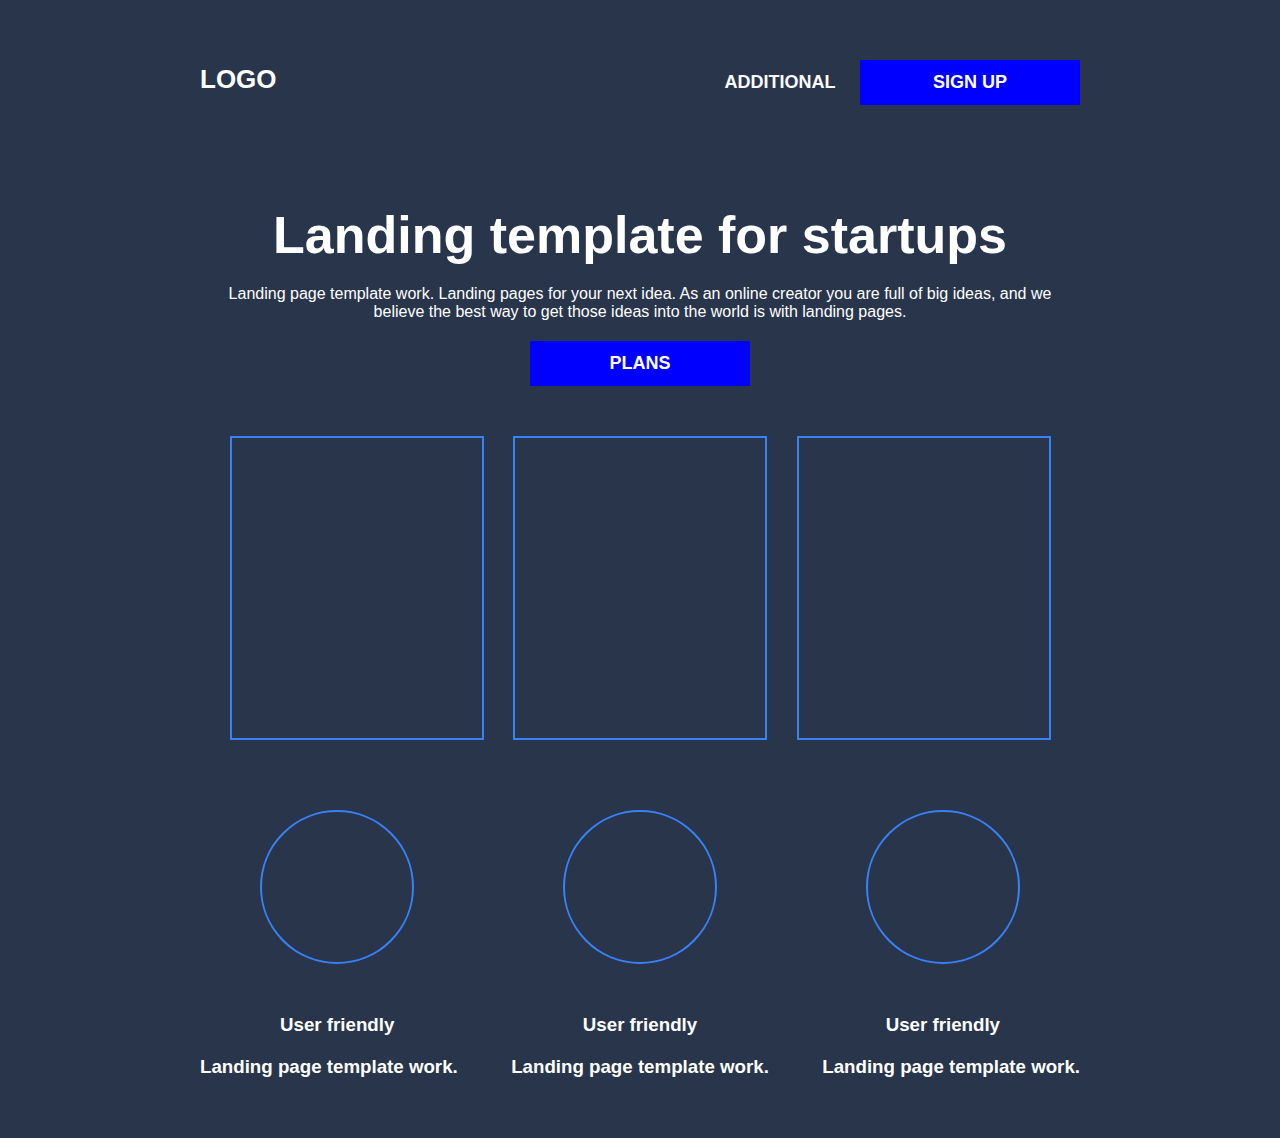
<file: index.html>
<!DOCTYPE html>
<html>
<head>
	<meta charset="utf-8">
	<meta name="viewport" content="width=device-width, initial-scale=1">
	<link rel="stylesheet" type="text/css" href="styles.css">
	<title>Landing</title>
</head>
<body>
	<main>
	<section class="section-1">
         <div class="header">
                <p class="logo">LOGO</p>
            <div class="list">
                <a href="#">ADDITIONAL</a>
               <button class="button1">SIGN UP</button>
           </div>
   </section>

   <section class="section-2">
        <div class="landing">
          <h1>Landing template for startups</h1>
          <p>Landing page template work. Landing pages for your next idea. As an online creator you are full of big ideas, and we believe the best way to get those ideas into the world is with landing pages.</p>
          <button class="button2">PLANS</button>
        </div>
   </section>

<section class="section-3">
	<div class="poza">
	<div class="square"></div>
    <div class="square"></div>
    <div class="square"></div>
</div>
</section>

<section class="section-4">
	<div class="poza2">
	   <div class="cerc1"></div>
       <div class="cerc"></div>
       <div class="cerc3"></div>
    </div>

    <div class="titlu">
       <h3>User friendly</h3>
       <h3>User friendly</h3>
       <h3>User friendly</h3>
      
    </div>
    <div class="subtitlu">
        <h3>Landing page template work.</h3>
        <h3>Landing page template work.</h3>
        <h3>Landing page template work.</h3>
    </div>

</section>

</div>
</section>

 </main>
</body>
</html>
</file>
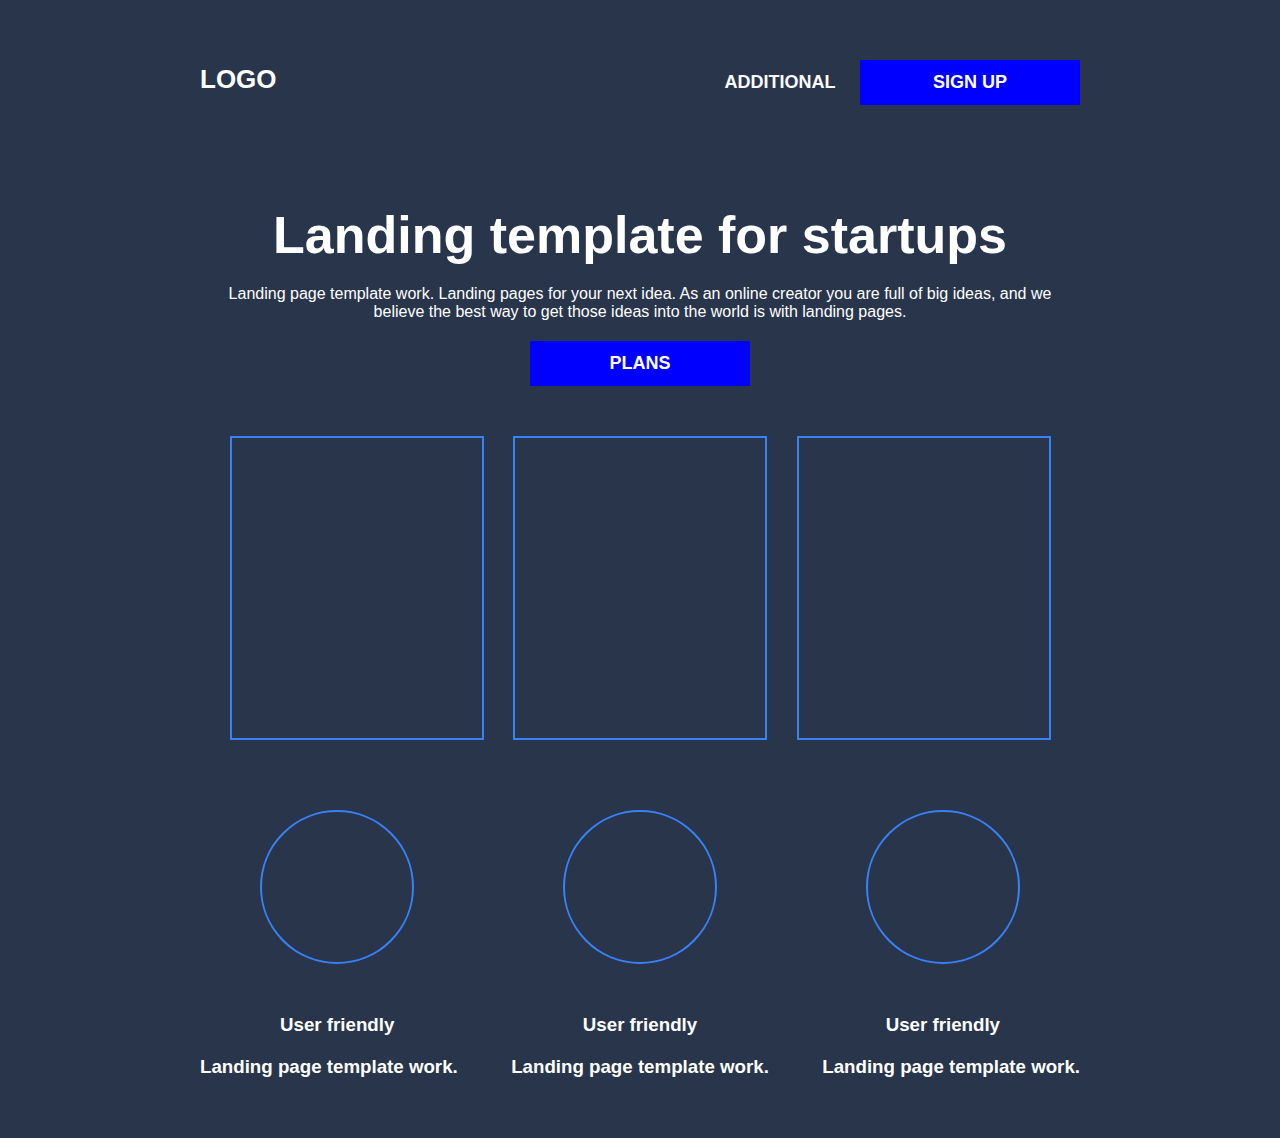
<file: landing.html>
<!DOCTYPE html>
<html>
<head>
	<meta charset="utf-8">
	<meta name="viewport" content="width=device-width, initial-scale=1">
	<link rel="stylesheet" type="text/css" href="landing.css">
	<title>Landing</title>
</head>
<body>
	<main>
	<section class="section-1">
         <div class="header">
                <p class="logo">LOGO</p>
            <div class="list">
                <a href="#">ADDITIONAL</a>
               <button class="button1">SIGN UP</button>
           </div>
   </section>

   <section class="section-2">
        <div class="landing">
          <h1>Landing template for startups</h1>
          <p>Landing page template work. Landing pages for your next idea. As an online creator you are full of big ideas, and we believe the best way to get those ideas into the world is with landing pages.</p>
          <button class="button2">PLANS</button>
        </div>
   </section>

<section class="section-3">
	<div class="poza">
	<div class="square"></div>
    <div class="square"></div>
    <div class="square"></div>
</div>
</section>

<section class="section-4">
	<div class="poza2">
	   <div class="cerc1"></div>
       <div class="cerc"></div>
       <div class="cerc3"></div>
    </div>

    <div class="titlu">
       <h3>User friendly</h3>
       <h3>User friendly</h3>
       <h3>User friendly</h3>
      
    </div>
    <div class="subtitlu">
        <h3>Landing page template work.</h3>
        <h3>Landing page template work.</h3>
        <h3>Landing page template work.</h3>
    </div>

</section>

</div>
</section>

 </main>
</body>
</html>
</file>
<file: styles.css>
* {
    margin: unset;
    padding: unset;
    font-family: 'Roboto', sans-serif;
}
body {
    background-color: #29354b;
    color: white;
    padding: 60px 200px;
}
.logo {
    font-size: 26px;
    font-weight: bold;
    color: white;
}
.header {
    display: flex;
    justify-content: space-between;
    align-items: baseline;
}
.header ul {
    display: flex;
    list-style-type: none;
    
}
.list a {
    font-size: 18px;
    color: white;
    text-decoration: none;
    margin-right: 20px;
    color: white;
    font-weight: bold;
    cursor: pointer;

}
.button1 {
     width: 220px;
    background-color: blue;
    
    border-color: transparent;
    padding: 10px;
    color: white;
    font-weight: bold;
    font-size: 18px;
    cursor: pointer;
}
.landing {
    display: flex;
    align-items: center;
    flex-direction: column;
}
.landing h1 {
    text-align: center;
    padding-top: 100px;
    font-weight: bolder;
    font-size: 52px;
}
.landing p {
    text-align: center;
    font-size: 16px;
    padding: 20px;
}
.button2 {
    
    width: 220px;
    background-color: blue;
    
    border-color: transparent;
    padding: 10px;
    color: white;
    font-weight: bold;
    font-size: 18px;
    cursor: pointer;
   
}
.poza {
    display: flex;
    flex-direction: row;
    justify-content: center;
    justify-content: space-evenly;

}
.square {
    width: 250px;
    height: 300px;
    border: 2px solid #3882f6;
    margin-top: 50px;
}

.section-4 {
    display: flex;
    justify-content: space-between;
    
    flex-direction: column;
    
}
.cerc {
    width: 150px;
    height: 150px;
    border: 2px solid #3882f6;
    margin-top: 50px;
    border-radius: 50%;
}
.cerc1, .cerc3 {
    width: 150px;
    height: 150px;
    border: 2px solid #3882f6;
    margin: 50px 60px 0 60px;
    border-radius: 50%;
}
.poza2, .titlu, .subtitlu {
    display: flex;
    justify-content: space-between;
    margin-top: 20px;
    text-align: center;
    
}

.titlu {
    margin: 50px 80px 0 80px;
}
</file>
<file: landing.css>
* {
    margin: unset;
    padding: unset;
    font-family: 'Roboto', sans-serif;
}
body {
    background-color: #29354b;
    color: white;
    padding: 60px 200px;
}
.logo {
    font-size: 26px;
    font-weight: bold;
    color: white;
}
.header {
    display: flex;
    justify-content: space-between;
    align-items: baseline;
}
.header ul {
    display: flex;
    list-style-type: none;
    
}
.list a {
    font-size: 18px;
    color: white;
    text-decoration: none;
    margin-right: 20px;
    color: white;
    font-weight: bold;
    cursor: pointer;

}
.button1 {
     width: 220px;
    background-color: blue;
    
    border-color: transparent;
    padding: 10px;
    color: white;
    font-weight: bold;
    font-size: 18px;
    cursor: pointer;
}
.landing {
    display: flex;
    align-items: center;
    flex-direction: column;
}
.landing h1 {
    text-align: center;
    padding-top: 100px;
    font-weight: bolder;
    font-size: 52px;
}
.landing p {
    text-align: center;
    font-size: 16px;
    padding: 20px;
}
.button2 {
    
    width: 220px;
    background-color: blue;
    
    border-color: transparent;
    padding: 10px;
    color: white;
    font-weight: bold;
    font-size: 18px;
    cursor: pointer;
   
}
.poza {
    display: flex;
    flex-direction: row;
    justify-content: center;
    justify-content: space-evenly;

}
.square {
    width: 250px;
    height: 300px;
    border: 2px solid #3882f6;
    margin-top: 50px;
}

.section-4 {
    display: flex;
    justify-content: space-between;
    
    flex-direction: column;
    
}
.cerc {
    width: 150px;
    height: 150px;
    border: 2px solid #3882f6;
    margin-top: 50px;
    border-radius: 50%;
}
.cerc1, .cerc3 {
    width: 150px;
    height: 150px;
    border: 2px solid #3882f6;
    margin: 50px 60px 0 60px;
    border-radius: 50%;
}
.poza2, .titlu, .subtitlu {
    display: flex;
    justify-content: space-between;
    margin-top: 20px;
    text-align: center;
    
}

.titlu {
    margin: 50px 80px 0 80px;
}
</file>
